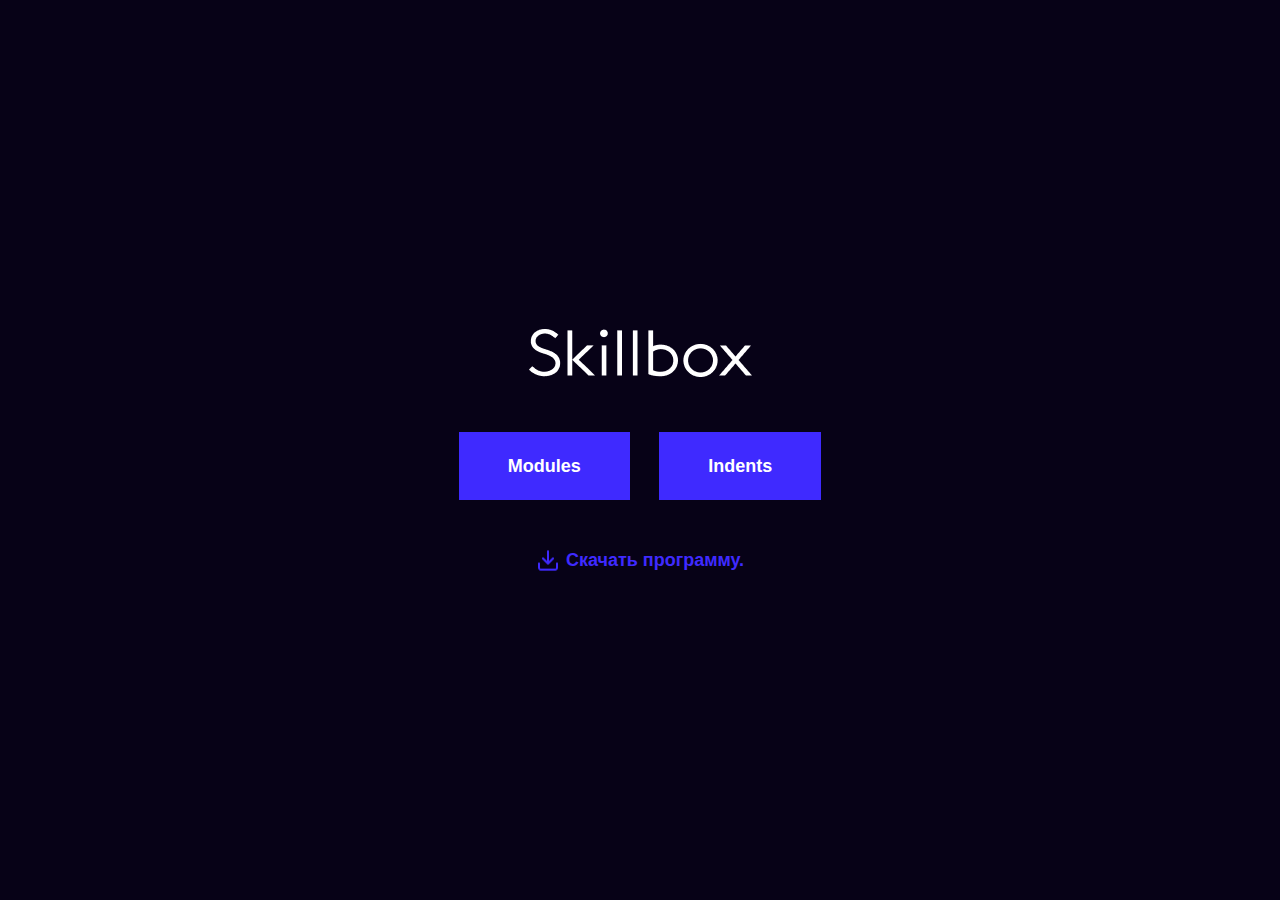
<file: index.html>
﻿<!DOCTYPE html>

<html>


<head>

<meta charset="UTF-8">

<meta http-equiv="X-UA-Compatible" content="IE=edge">
<meta name="viewport" content="width=device-width, initial-scale=1.0">

<title>Практическая 3</title>
    <link rel="stylesheet" href="css/style.css">

<link rel="stylesheet" href="css/normalize.css">
</head>

<body>
 
<div class="main-content">

<div class="logo">

<a href="https://skillbox.ru/" target="_blank"><img src="img/logo-light.png"></a>

</div>

<div class="section">
 
<a class="link1" href="#">Modules</a>
 
<a class="link1" href="article.html">Indents</a>
 
</div>

<div>

<a class="download" href="skillbox.docx" download>Скачать программу.</a>

</div>

</div>
</body>

</html>
</file>
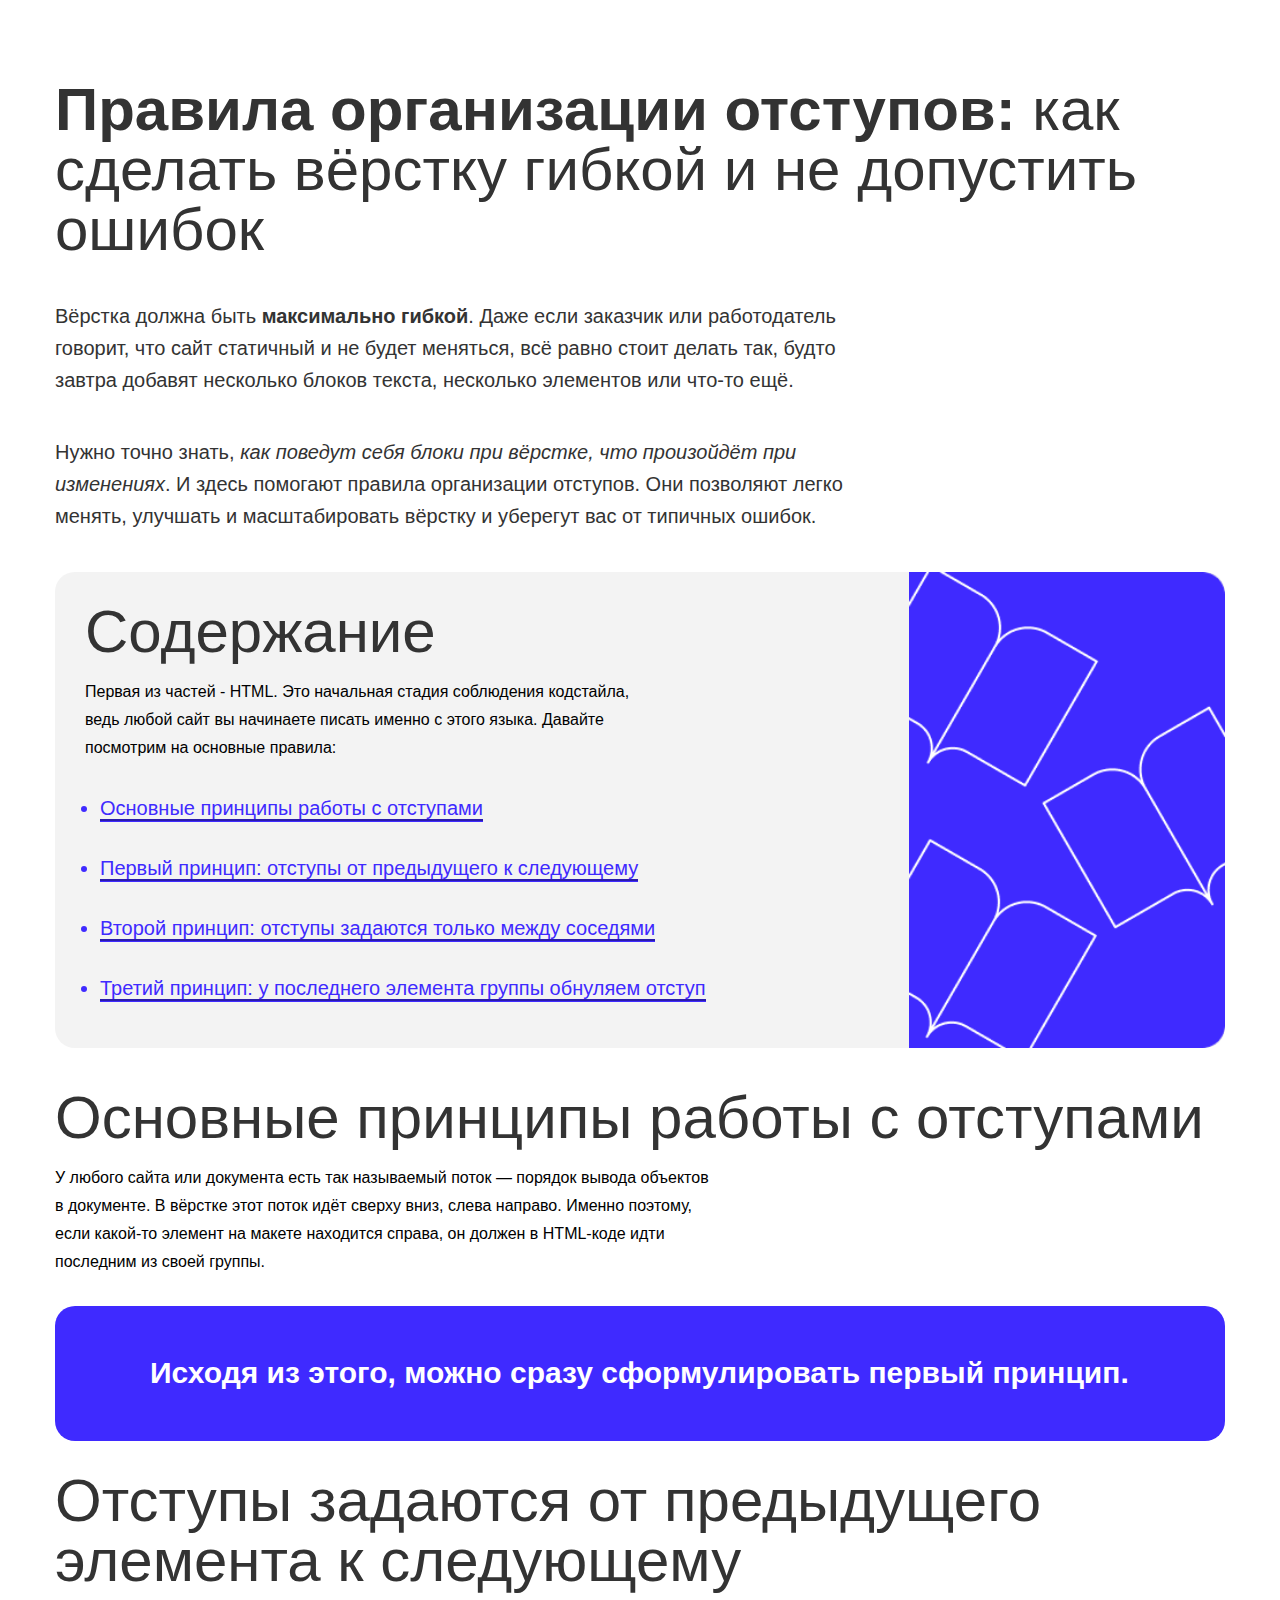
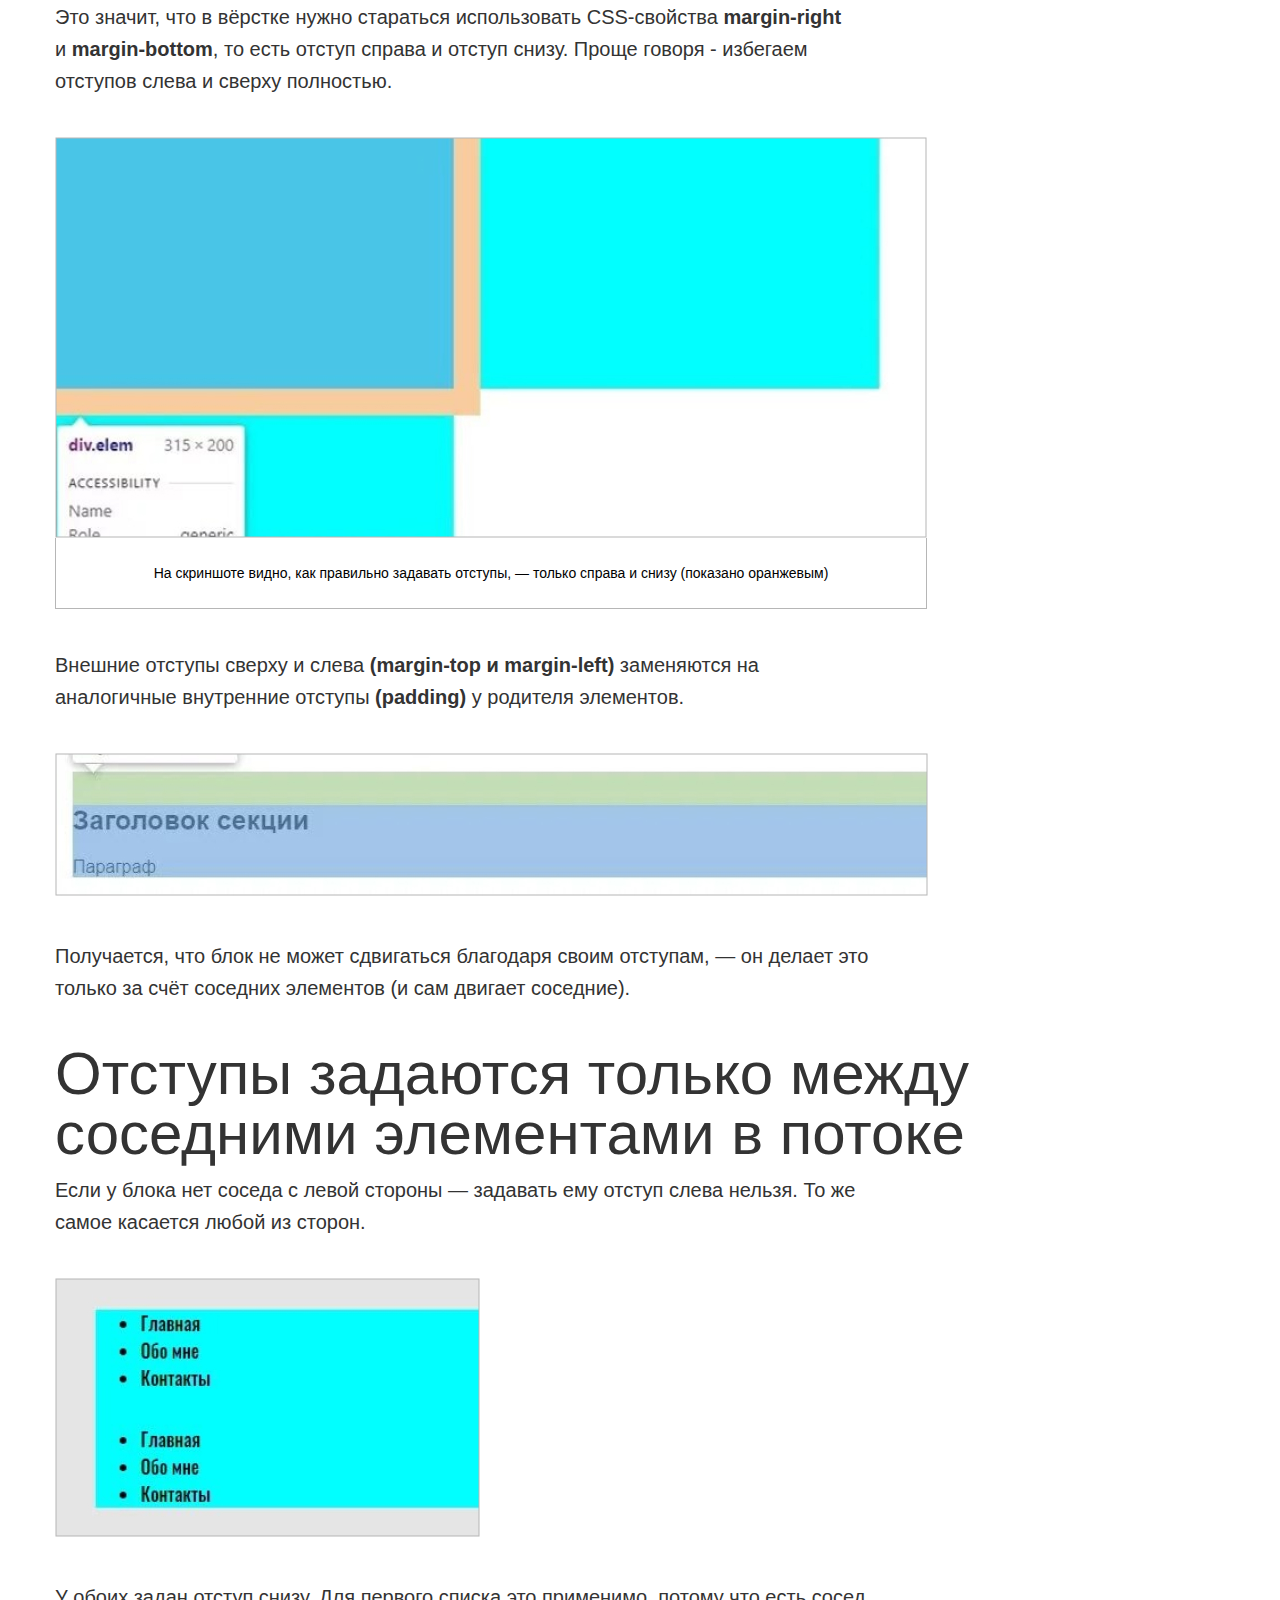
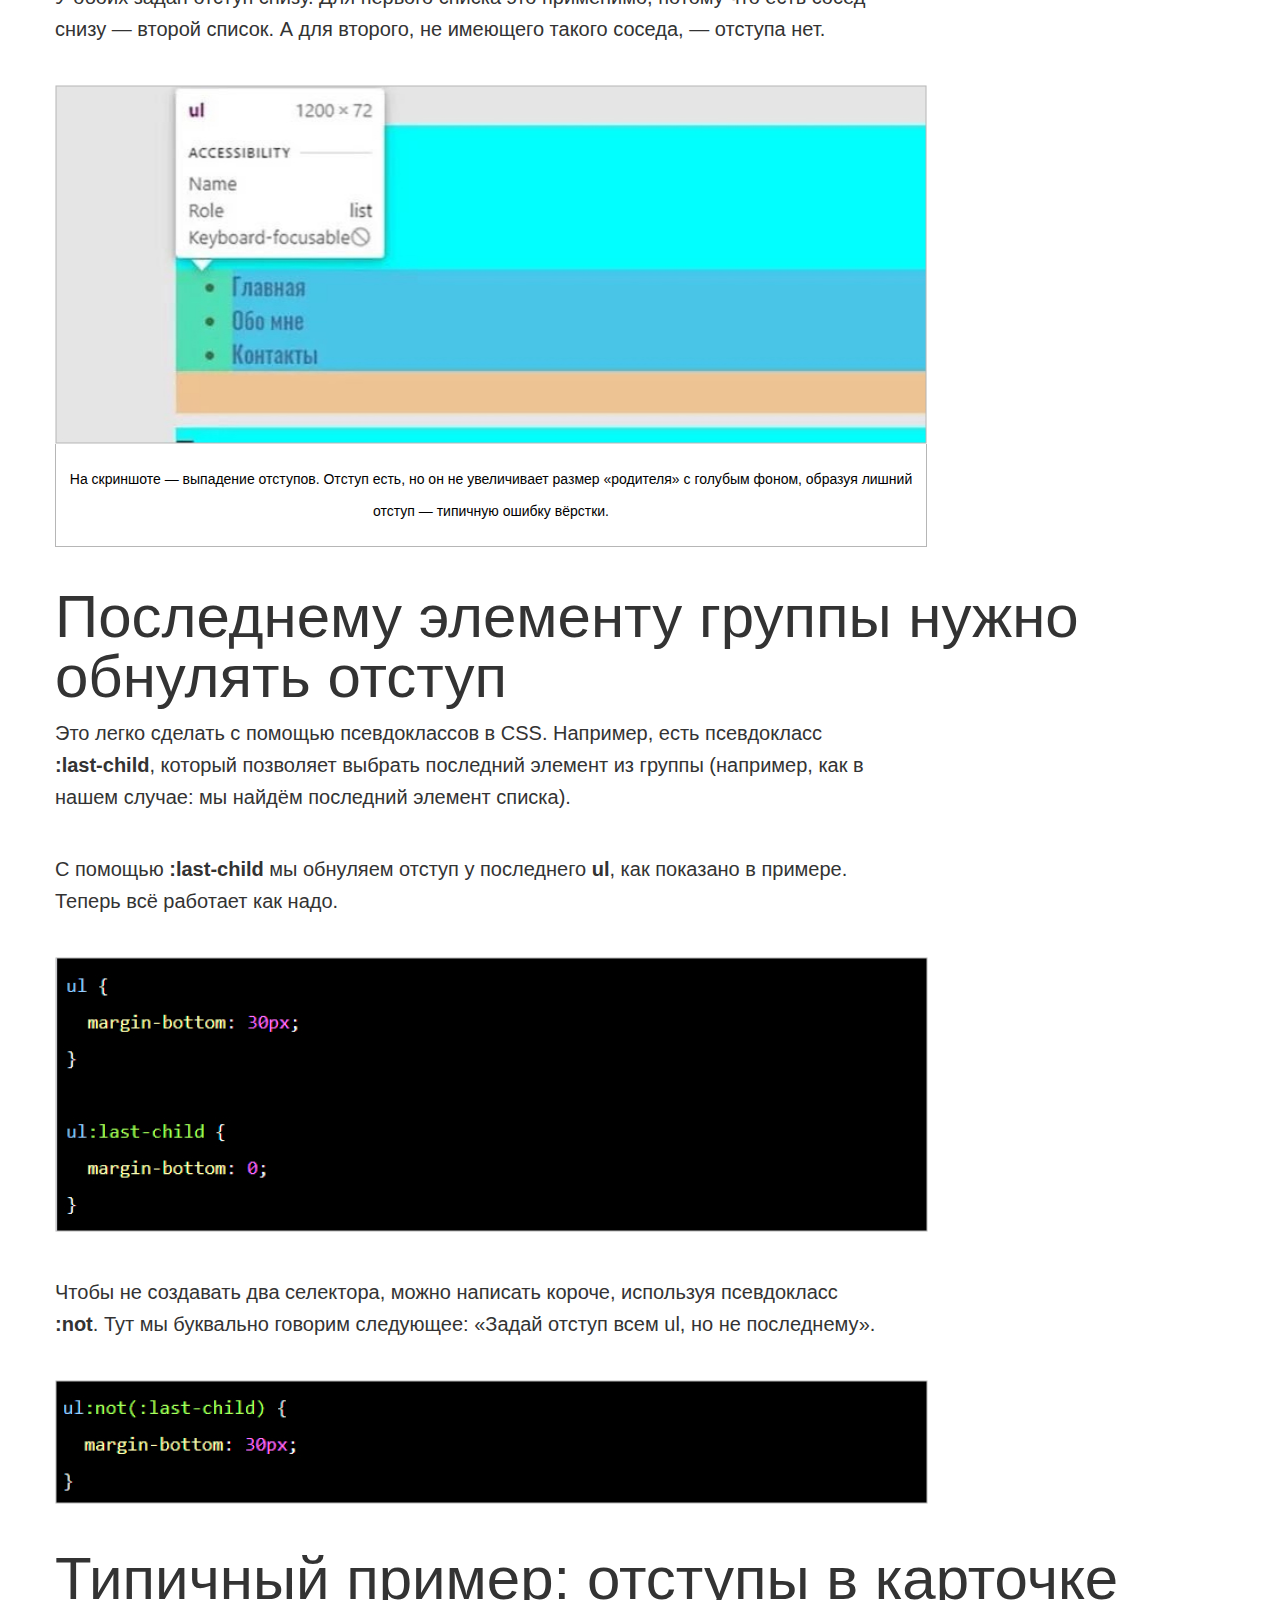
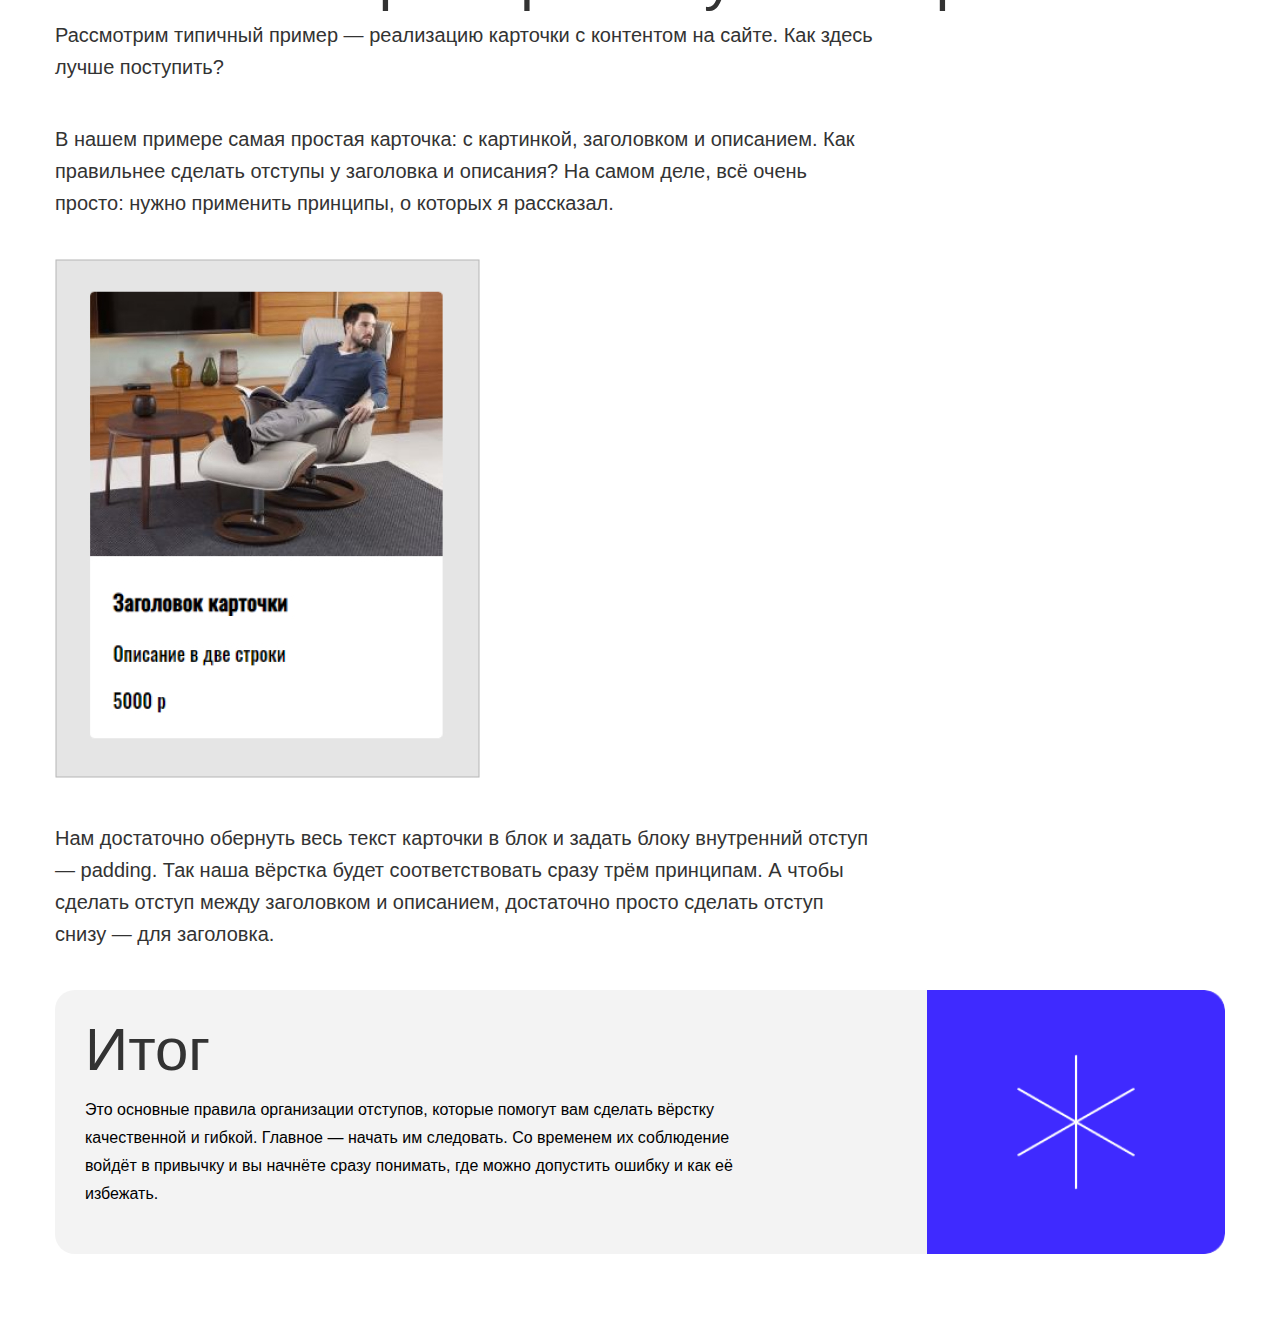
<file: article.html>
﻿<!DOCTYPE html>
<html lang="ru">

<head>
    <meta charset="UTF-8">
    <meta http-equiv="X-UA-Compatible" content="IE=edge">
    <meta name="viewport" content="width=device-width, initial-scale=1.0">
    <title>Практическая 3</title>
    <link rel="stylesheet" href="css/normalize.css">
    <link rel="stylesheet" href="css/style.css">

</head>


<body>
    <div class="container">

        <h1 class="h1"><b>Правила организации отступов:</b> как сделать вёрстку гибкой и не допустить ошибок</h1>
        <p class="p">
            Вёрстка должна быть <b>максимально гибкой</b>. Даже если заказчик или работодатель<br>
            говорит, что сайт статичный и не будет меняться, всё равно стоит делать так, будто<br>
            завтра добавят несколько блоков текста, несколько элементов
            или что-то ещё.
        </p>
        <p class="p">
            Нужно точно знать, <i>как поведут себя блоки при вёрстке, что произойдёт при<br>
                изменениях</i>. И здесь помогают правила организации отступов. Они позволяют легко<br>
            менять, улучшать и масштабировать вёрстку и уберегут вас от типичных
            ошибок.
        </p>
        <div class="grey">
            <h2 class="h2">Содержание</h2>
            <p class="soder">
                Первая из частей - HTML. Это начальная стадия соблюдения кодстайла,<br>
                ведь любой сайт вы начинаете писать именно с этого языка. Давайте <br>
                посмотрим на основные правила:
            </p>
            <ul class="ul">
                <li class="tabl"><a class="border-href" href="#1">Основные принципы работы с отступами</a></li>
                <li class="tabl"><a class="border-href" href="#2">Первый принцип: отступы от предыдущего к
                        следующему</a></li>
                <li class="tabl"><a class="border-href" href="#3">Второй принцип: отступы задаются только между
                        соседями</a></li>
                <li class="tabl"><a class="border-href" href="#4">Третий принцип: у последнего элемента группы
                        обнуляем отступ</a></li>
            </ul>
        </div>
        <div id="1">
            <h3 class="h3">Основные принципы работы с отступами</h3>
            <p class="soder">
                У любого сайта или документа есть так называемый поток — порядок вывода объектов<br>
                в документе. В вёрстке этот поток идёт сверху вниз, слева направо. Именно поэтому,<br>
                если какой-то элемент на макете находится справа, он
                должен в HTML-коде идти
                <br>последним из своей группы.
            </p>

            <p class="line">
            <p class="text">
                Исходя из этого, можно сразу сформулировать первый принцип.
            </p>
            </p>
        </div>

        <div id="2">
            <h3 class="h3">Отступы задаются от предыдущего элемента к следующему</h3>
            <p class="p">
                Это значит, что в вёрстке нужно стараться использовать CSS-свойства <b>margin-right</b> <br>
                и <b>margin-bottom</b>, то есть отступ
                справа и отступ снизу. Проще говоря - избегаем<br>
                отступов слева и сверху полностью.
            </p>
            <figure class="figure">
                <img class="figimg" src="img/1.jpg">
                <figcaption class="figcaption">

                    На скриншоте видно, как правильно задавать отступы, — только
                    справа и снизу (показано оранжевым)

                </figcaption>
            </figure>
            <p class="p">
                Внешние отступы сверху и слева <b>(margin-top и margin-left)</b> заменяются на<br>
                аналогичные внутренние отступы <b>(padding)</b> у родителя элементов.
            </p>
            <img class="img" src="img/2.jpg">
            <p class="p">
                Получается, что блок не может сдвигаться благодаря своим отступам, — он делает это<br>
                только за счёт соседних элементов (и сам двигает соседние).
            </p>
        </div>
        <div id="3">
            <h2 class="h2">Отступы задаются только между соседними элементами в потоке</h2>
            <p class="p">
                Если у блока нет соседа с левой стороны — задавать ему отступ слева нельзя. То же<br>самое касается
                любой из
                сторон.
            </p>
            <img class="img" src="img/3.jpg">
            <p class="p">
                У обоих задан отступ снизу. Для первого списка это применимо, потому что есть сосед<br>
                снизу — второй список. А для второго, не имеющего такого соседа, — отступа нет.
            </p>
            <figure class="figure">
                <img src="img/4.jpg">
                <figcaption class="figcaption">

                    На скриншоте — выпадение отступов. Отступ есть, но он не увеличивает размер
                    «родителя» с голубым фоном, образуя лишний отступ — типичную ошибку вёрстки.

                </figcaption>
            </figure>
        </div>
        <div id="4">
            <h3 class="h3">Последнему элементу группы нужно обнулять отступ</h3>
            <p class="p">
                Это легко сделать с помощью псевдоклассов в CSS. Например, есть псевдокласс<br>
                <b>:last-child</b>, который позволяет выбрать последний элемент из группы (например, как в<br>
                нашем случае: мы найдём последний элемент списка).
            </p>

            <p class="p">
                С помощью <b>:last-child</b> мы обнуляем отступ у последнего <b>ul</b>, как показано в примере.<br>
                Теперь всё работает как надо.
            </p>
            <img class="img" src="img/5.jpg">
            <p class="p">
                Чтобы не создавать два селектора, можно написать короче, используя псевдокласс<br>
                <b>:not</b>. Тут мы буквально говорим следующее: «Задай отступ всем ul, но не последнему».
            </p>
            <img class="img" src="img/6.jpg">
        </div>
        <h2 class="h2">Типичный пример: отступы в карточке</h2>
        <p class="p">
            Рассмотрим типичный пример — реализацию карточки с контентом на сайте. Как здесь<br>
            лучше поступить?
        </p>
        <p class="p">
            В нашем примере самая простая карточка: с картинкой, заголовком и описанием. Как<br>
            правильнее сделать отступы у заголовка и описания? На самом деле, всё очень<br>
            просто: нужно применить принципы, о которых я рассказал.
        </p>
        <img class="img" src="img/7.jpg">
        <p class="p">
            Нам достаточно обернуть весь текст карточки в блок и задать блоку внутренний отступ<br>
            — padding. Так наша вёрстка будет соответствовать сразу трём принципам. А чтобы<br>
            сделать отступ между заголовком и описанием, достаточно просто сделать отступ<br>
            снизу — для заголовка.
        </p>
        <div class="grey">
            <h2 class="h2">Итог</h2>
            <p class="soder">
                Это основные правила организации отступов, которые помогут вам сделать вёрстку<br>
                качественной и гибкой. Главное — начать им следовать. Со временем их соблюдение<br>
                войдёт в привычку и вы начнёте сразу понимать, где можно допустить ошибку и как её<br>
                избежать.
            </p>
        </div>
    </div>

</body>

</html>
</file>
<file: css/style.css>
html {
    box-sizing: border-box;
}

*,
*::before,
*::after {
    box-sizing: inherit;
}

a {
    color: inherit;
    text-decoration: none;
}

img {
    max-width: 100%;

}

body {
    font-family: Arial, Verdana, sans-serif;
}

.main-content {
    display: flex;
    flex-direction: column;
    align-items: center;
    justify-content: center;
    min-height: 100vh;
    color: #fff;
    background-color: #070217;
}

.logo {
    margin-bottom: 50px;
}

.section {
    margin-bottom: 50px;
}

.link1 {
    display: inline-block;
    padding-top: 24px;
    padding-bottom: 24px;
    padding-left: 49px;
    padding-right: 49px;
    margin-right: 25px;
}

.link1:last-child {
    margin-right: 0px;
}

.container {
    margin: 0 auto;
    padding: 80px 0;
    width: 1170px;
}

.p {
    margin: 0;
    margin-bottom: 40px;
    width: 872px;
}

.h1 {
    margin: 0;
    margin-bottom: 40px;
    font-weight: 400;
    font-size: 60px;
    line-height: 60px;
    color: #333;

}

.grey {
    border-radius: 20px;
    padding: 30px;
    background-color: #f3f3f3;
    margin-bottom: 40px;
    padding-left: 30px;
    background-image: url("../img/decorate-1.png");
    background-position: right center;
    background-size: contain;
    background-repeat: no-repeat;

}

.grey:last-child {
    margin-bottom: 0px;
    background-image: url("../img/decorate-2.png");
}

.line {
    margin: 0;
    margin-bottom: 10px;
    width: 692px;
}

.h2 {
    margin: 0;
    margin-bottom: 10px;
    font-weight: 400;
    font-size: 60px;
    line-height: 60px;
    color: #333;
}

.h3 {
    margin: 0;
    margin-bottom: 10px;
    font-weight: 400;
    font-size: 60px;
    line-height: 60px;
    color: #333;
}

.ul {
    margin: 0;
    padding-left: 15px;
    line-height: 32px;
    font-size: 20px;
}

.li:last-child {
    margin-bottom: 0px;
}

.img {
    margin: 0;
    margin-bottom: 40px;
}

.figure {
    margin: 0;
    display: inline-block;
    margin-bottom: 40px;
    width: 872px;
    font-size: 0;
}

.figcaption {
    border: 1px #b6b6b6 solid;
    border-top-style: none;
    padding: 19px 0;
    line-height: 32px;
    font-weight: 400;    
    font-size: 14px;
    text-align: center;
    
}
.link1 {

    font-weight: 700;
    font-size: 18px;
    background: #3f2aff;


}


.download {
    padding-left: 30px;
    font-weight: 700;
    font-size: 18px;
    color: #3f2aff;
    display: inline-block;
    background-image: url("../img/download.png");
    background-position: left center;
    background-repeat: no-repeat;


}

.p {

    color: #333;
    font-weight: 400;
    font-size: 20px;
    line-height: 32px;

}

.text {

    background: #3f2aff;
    border-radius: 20px;
    padding-top: 50px;
    padding-bottom: 50px;
    padding-left: 95px;
    padding-right: 95px;
    width: 100%;
    font-weight: 700;
    font-size: 30px;
    color: white;


}

ul li::marker {
    color: #3f2aff;
}


.border-href {
    border-bottom-color: #3f2aff;
    border-bottom-style:groove;
    color: #3f2aff;
    line-height: 60px;
    
}

.tabl {
    margin: 0;
    font-size: 20px;
}

.soder {
    line-height: 28px;
}

.soder2 {
    line-height: 28px;
    margin: 0;
}
</file>
